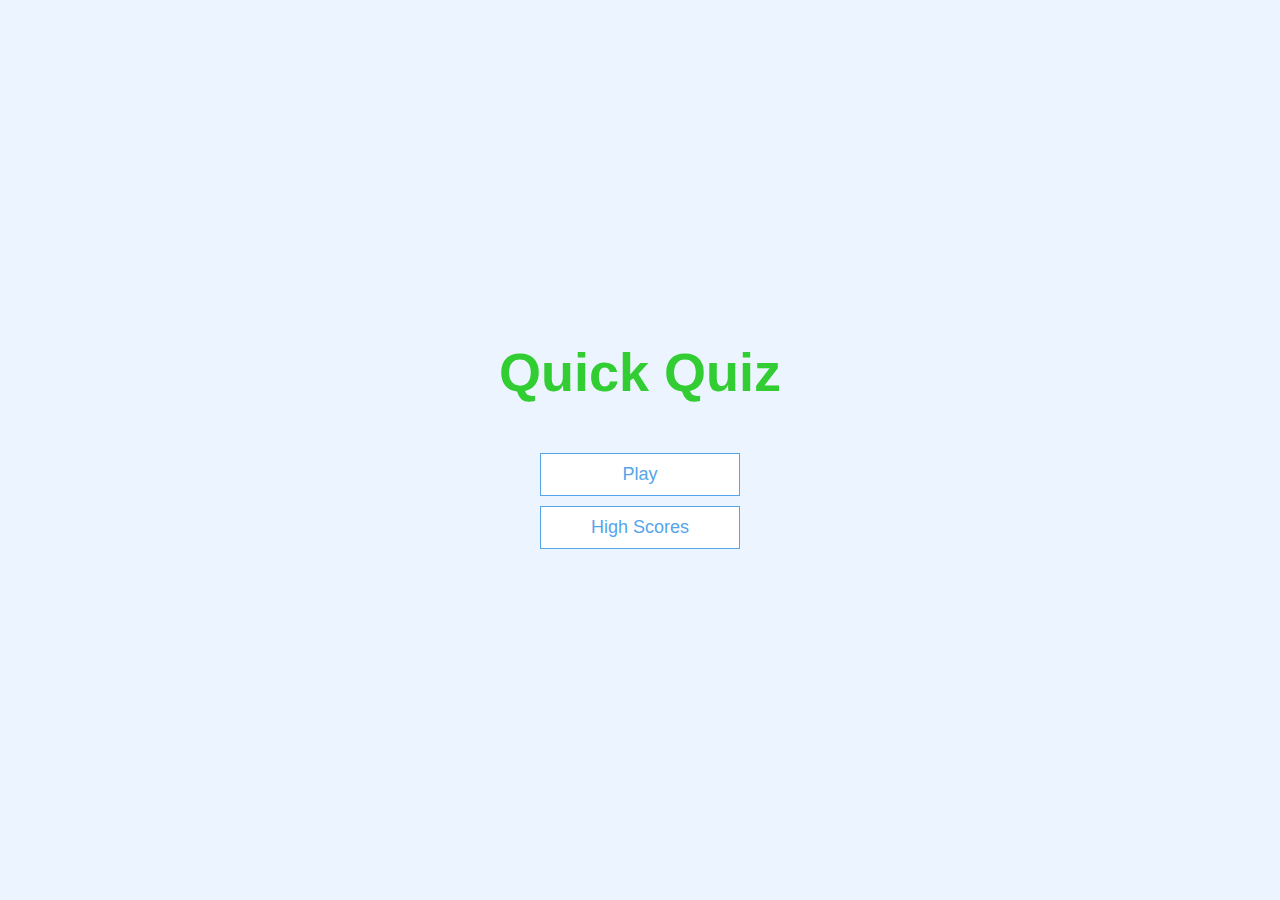
<file: index.html>
<!DOCTYPE html>
<html lang="en">
<head>
    <meta charset="UTF-8">
    <meta name="viewport" content="width=device-width, initial-scale=1.0">
    <title>My Quiz App</title>
    <link rel="stylesheet" href="app.css"/>
</head>
<body>
  <div class="container">
    <div id="home" class="flex-center flex-column">
      <h1>Quick Quiz</h1>
      <a class="btn" href="/game.html">Play</a>
      <a class="btn" href="/highscores.html">High Scores</a>
    </div>
  </div>
</body>
</html>
</file>
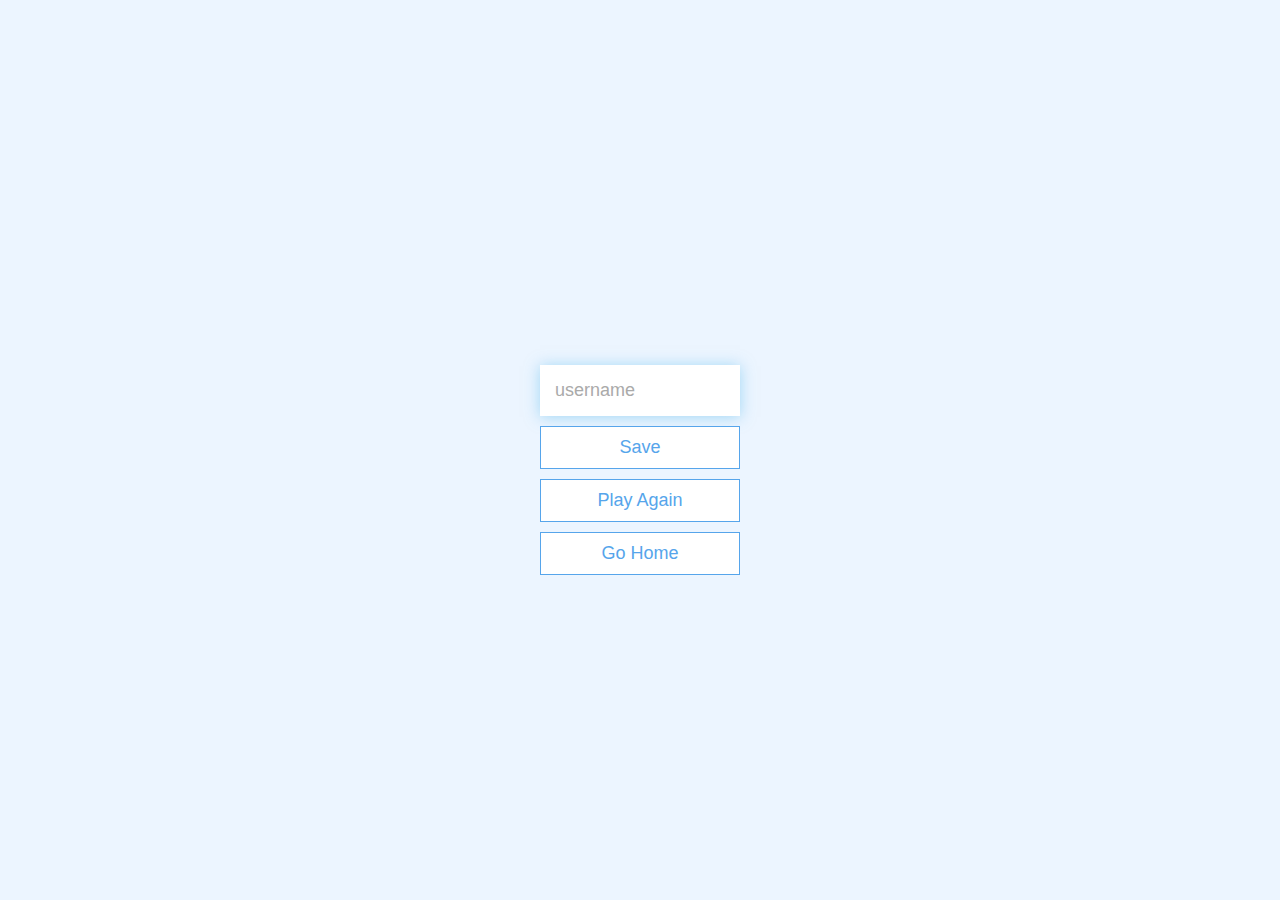
<file: end.html>
<!DOCTYPE html>
<html lang="en">
<head>
    <meta charset="UTF-8">
    <meta name="viewport" content="width=device-width, initial-scale=1.0">
    <title>Congrats!</title>
    <link rel="stylesheet" href="app.css">
</head>
<body>
    <div class="container">
        <div id="end" class="flex-center flex-column">
           <h1 id="finalScore"></h1>
           <form>
              <input 
                type ="text"
                name="username"
                id="username"
                placeholder="username"
              />
              <button 
                type="submit" 
                class="btn" 
                id="saveScoreBtn" 
                onclick="saveHighScore(event)"
                disabled
                >
                Save
              </button>
            </form>
            <a class="btn" href="/game.html">Play Again</a>
            <a class="btn" href="/">Go Home</a>
        </div>
    </div>
    <script src="end.js"></script>
    
</body>
</html>
</file>
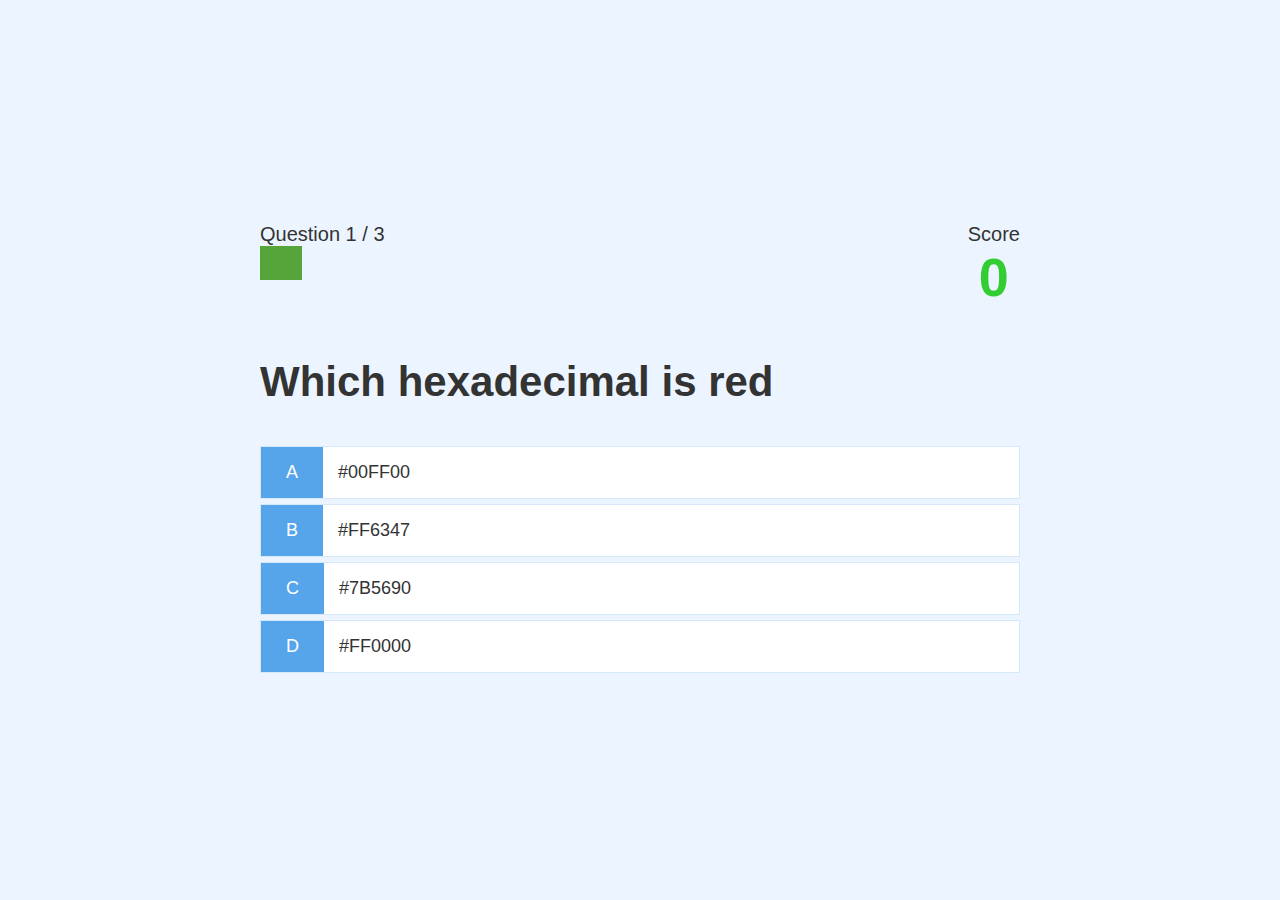
<file: game.html>
<!DOCTYPE html>
<html lang="en">
<head>
    <meta charset="UTF-8">
    <meta name="viewport" content="width=device-width, initial-scale=1.0">
    <title>My Quick Quiz - Play</title>
    <link rel="stylesheet" href="app.css"/>
    <link rel="stylesheet" href="game.css"/>
   
</head>
<body>
    <div class="container">
        <div id="game" class="justify-center flex-column">
            <div id="hud">
                <div id="hud-item">
                    <p id="progressText" class ="hud-prefix">
                        Question
                    </p>
                     <div id="progressBar">
                         <div id="progressBarFull"></div>
                     </div> 
                </div>
                <div id="hud-item">
                    <p class ="hud-prefix">
                        Score
                    </p>
                    <h1 class ="hud-main-text" id="score">
                        0
                    </h1>
                </div>
            </div>
            <h2 id="question">What is the answer to this questions?</h2>
            <div class="choice-container">
                <p class="choice-prefix">A</p>
                <p class="class choice-text" data-number="1">Choice 1</p>
            </div> 
            <div class="choice-container">
                <p class="choice-prefix">B</p>
                <p class="class choice-text" data-number="2">Choice 2</p>
            </div> 
            <div class="choice-container">
                <p class="choice-prefix">C</p>
                <p class="class choice-text" data-number="3">Choice 3</p>
            </div> 
            <div class="choice-container">
                <p class="choice-prefix">D</p>
                <p class="class choice-text" data-number="4">Choice 4</p>
            </div> 
        </div>
    </div>
    <script src="game.js"></script>
</body>
</html>
</file>
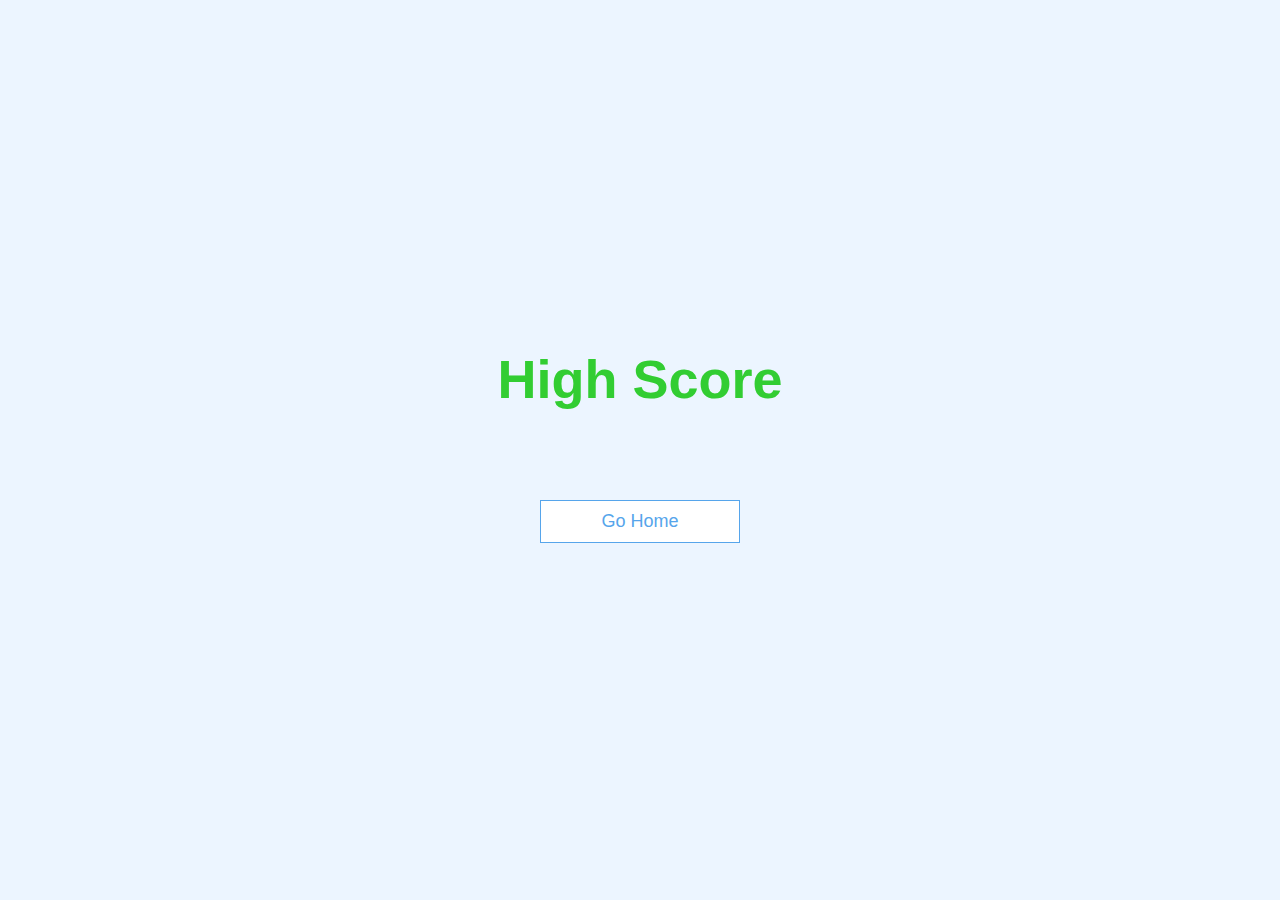
<file: highScores.html>
<!DOCTYPE html>
<html lang="en">
<head>
    <meta charset="UTF-8">
    <meta name="viewport" content="width=device-width, initial-scale=1.0">
    <title>High Scores</title>
    <link rel="stylesheet" href="app.css">
    <link rel="stylesheet" href="highScores.css">
</head>
<body>
    <div class="container">
        <div id="highScores" class="flex-center flex-column">
            <h1 id="finalscore">High Score</h1>
            <ul id="highScoresList"></ul>
            <a class="btn"href="/">Go Home</a>
        </div>
    </div>
    
</body>

<script src="highScores.js"></script>

</html>
</file>
<file: app.css>
:root {
    background-color: #ecf5ff;
    font-size: 62.5%;
}

* {
    box-sizing: border-box;
    font-family: Arial, Helvetica, sans-serif;
    margin: 0;
    padding: 0;
    color: #333;
}

h1,
h2,
h3,
h4 {
    margin-bottom: 1rem;
}

h1 {
    font-size: 5.4rem;
    color: #32CD32;
    margin-bottom: 5rem;
}

h1 > span {
    font-size: 2.4rem;
    font-weight: 500;
}

h2 {
    font-size: 4.2rem;
    margin-bottom: 4rem;
    font-weight: 700;
}

h3 {
    font-size: 2.8rem;
    font-weight: 500;
}

/* UTILIITES */

.container {
    width: 100vw;
    height: 100vh;
    display: flex;
    justify-content: center;
    align-items: center;
    max-width: 80rem;
    margin: 0 auto;
    padding: 2rem;
}

.container > * {
    width: 100%;
}

.flex-column {
    display: flex;
    flex-direction: column;
}

.flex-center {
    justify-content: center;
    align-items: center;
}

.justify-center {
    justify-content: center;
}

.text-center {
    text-align: center;
}

.hidden {
    display: none;
}

/*BUTTON*/
.btn {
    font-size: 1.8rem;
    padding: 1rem 0;
    width: 20rem;
    text-align: center;
    border: 0.1rem solid #56a5eb;
    margin-bottom: 1rem;
    text-decoration: none;
    color: #56a5eb;
    background-color: white;
}

.btn:hover {
    cursor: pointer;
    box-shadow: 0 0.4rem 1.4rem 0 rgba(86, 185, 235, 0.5);
    transform: translateY(-0.1rem);
    transition: transform 150ms;
}

.btn[disabled]:hover {
    cursor: not-allowed;
    box-shadow: none;
    transform: none;
}

/*form*/

form {
    width: 100%;
    display: flex;
    flex-direction: column;
    align-items: center;
}

input{ 
    margin-bottom: 1rem;
    width: 20rem;
    padding: 1.5rem;
    font-size: 1.8rem;
    border: none;
    box-shadow: 0 0.1rem 1.4rem 0 rgba(86, 185, 235, 0.5);
}

input::placeholder {
    color: #aaa;
}
</file>
<file: game.css>
.choice-container {
    display: flex;
    margin-bottom: 0.5rem;
    width: 100%;
    font-size: 1.8rem;
    border: 0.1rem solid rgb(86, 165, 235, 0.25);
    background-color: white;
}

.choice-container:hover {
    cursor: pointer;
    box-shadow: 0 0.4rem 1.4rem 0 rgba(86, 185, 235, 0.5);
    transform: translateY(-0.1rem);
    transition: transform 150ms;
}

.choice-prefix {
    padding: 1.5rem 2.5rem;
    background-color: #56a5eb;
    color: white;
}

.choice-text {
    padding: 1.5rem;
    width: 100%;
}

.correct {
    background-color: #28a745;
}
  
.incorrect {
    background-color: #dc3545;
}

/*HUD*/

#hud {
    display: flex;
    justify-content: space-between;
}

.hud-prefix {
    text-align: center;
    font-size: 2rem;
}

.hud-main-text {
    text-align: center;
}

#progress-bar {
    width: 20rem;
    height: 4rem;
    border: 0.3rem solid#56a53b;
    margin-top: 1.5rem;
}

#progressBarFull {
    height: 3.4rem;
    background-color: #56a53b;
    width: 0%;
}
</file>
<file: highScores.css>
#highScoresList {
    list-style: none;
    padding-left: 0;
    margin-bottom: 4rem;
}

.high-scores {
    font-size: 2.4rem;
    margin-bottom: 0.5rem;
}

.high-score:hover {
    transform: scale(1.025);
}
</file>
